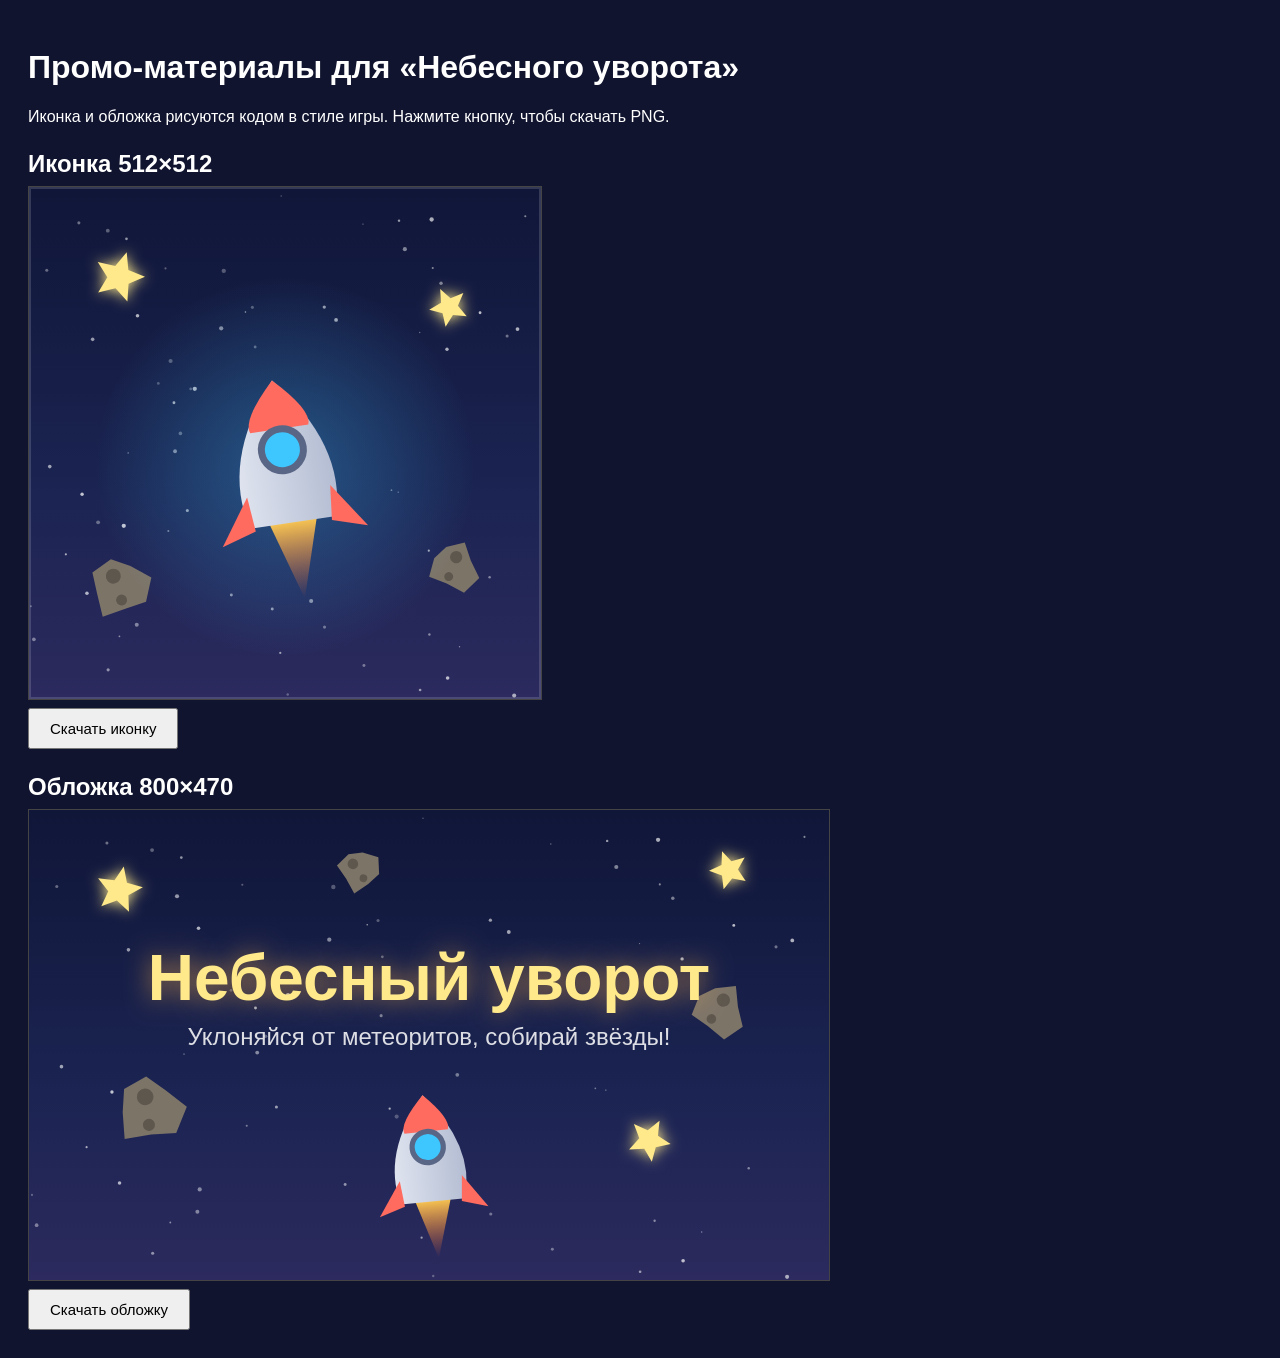
<file: tools/make-promo.html>
<!DOCTYPE html>
<html lang="ru">
<head>
<meta charset="UTF-8">
<title>Промо-материалы — Небесный уворот</title>
<style>
  body { font-family: Arial, sans-serif; background: #10142e; color: #fff; padding: 20px; }
  h2 { margin: 24px 0 8px; }
  canvas { display: block; border: 1px solid #444; margin-bottom: 8px; }
  button { padding: 10px 20px; font-size: 15px; cursor: pointer; }
</style>
</head>
<body>
  <h1>Промо-материалы для «Небесного уворота»</h1>
  <p>Иконка и обложка рисуются кодом в стиле игры. Нажмите кнопку, чтобы скачать PNG.</p>

  <h2>Иконка 512×512</h2>
  <canvas id="icon" width="512" height="512"></canvas>
  <button onclick="download('icon', 'icon-512.png')">Скачать иконку</button>

  <h2>Обложка 800×470</h2>
  <canvas id="cover" width="800" height="470"></canvas>
  <button onclick="download('cover', 'cover-800x470.png')">Скачать обложку</button>

<script>
'use strict';

function drawRocket(ctx, x, y, r, tilt) {
  ctx.save();
  ctx.translate(x, y);
  ctx.rotate(tilt || 0);

  const flame = r * 1.1;
  const fg = ctx.createLinearGradient(0, r * 0.8, 0, r * 0.8 + flame);
  fg.addColorStop(0, 'rgba(255, 200, 80, 0.95)');
  fg.addColorStop(1, 'rgba(255, 100, 40, 0)');
  ctx.fillStyle = fg;
  ctx.beginPath();
  ctx.moveTo(-r * 0.35, r * 0.75);
  ctx.lineTo(0, r * 0.8 + flame);
  ctx.lineTo(r * 0.35, r * 0.75);
  ctx.closePath();
  ctx.fill();

  const bg = ctx.createLinearGradient(-r, 0, r, 0);
  bg.addColorStop(0, '#e8ecf5');
  bg.addColorStop(1, '#aab4cc');
  ctx.fillStyle = bg;
  ctx.beginPath();
  ctx.moveTo(0, -r * 1.25);
  ctx.quadraticCurveTo(r * 0.9, -r * 0.2, r * 0.62, r * 0.8);
  ctx.lineTo(-r * 0.62, r * 0.8);
  ctx.quadraticCurveTo(-r * 0.9, -r * 0.2, 0, -r * 1.25);
  ctx.fill();

  ctx.fillStyle = '#ff6b5e';
  ctx.beginPath();
  ctx.moveTo(0, -r * 1.25);
  ctx.quadraticCurveTo(r * 0.5, -r * 0.75, r * 0.42, -r * 0.55);
  ctx.lineTo(-r * 0.42, -r * 0.55);
  ctx.quadraticCurveTo(-r * 0.5, -r * 0.75, 0, -r * 1.25);
  ctx.fill();

  ctx.fillStyle = '#3ec6ff';
  ctx.beginPath();
  ctx.arc(0, -r * 0.25, r * 0.3, 0, Math.PI * 2);
  ctx.fill();
  ctx.strokeStyle = '#5a6685';
  ctx.lineWidth = r * 0.1;
  ctx.stroke();

  ctx.fillStyle = '#ff6b5e';
  ctx.beginPath();
  ctx.moveTo(-r * 0.6, r * 0.35);
  ctx.lineTo(-r * 1.05, r * 1.0);
  ctx.lineTo(-r * 0.55, r * 0.85);
  ctx.closePath();
  ctx.fill();
  ctx.beginPath();
  ctx.moveTo(r * 0.6, r * 0.35);
  ctx.lineTo(r * 1.05, r * 1.0);
  ctx.lineTo(r * 0.55, r * 0.85);
  ctx.closePath();
  ctx.fill();

  ctx.restore();
}

function drawRock(ctx, x, y, r, rot) {
  ctx.save();
  ctx.translate(x, y);
  ctx.rotate(rot);
  ctx.fillStyle = '#7d7468';
  ctx.beginPath();
  for (let i = 0; i < 8; i++) {
    const a = (i / 8) * Math.PI * 2;
    const rr = r * (0.82 + 0.18 * Math.sin(i * 3.7 + rot));
    i === 0 ? ctx.moveTo(Math.cos(a) * rr, Math.sin(a) * rr) : ctx.lineTo(Math.cos(a) * rr, Math.sin(a) * rr);
  }
  ctx.closePath();
  ctx.fill();
  ctx.fillStyle = '#5e574d';
  ctx.beginPath();
  ctx.arc(-r * 0.3, -r * 0.2, r * 0.22, 0, Math.PI * 2);
  ctx.arc(r * 0.25, r * 0.3, r * 0.16, 0, Math.PI * 2);
  ctx.fill();
  ctx.restore();
}

function drawStar(ctx, x, y, r, rot) {
  ctx.save();
  ctx.translate(x, y);
  ctx.rotate(rot);
  ctx.shadowColor = '#ffe98a';
  ctx.shadowBlur = 14;
  ctx.fillStyle = '#ffe98a';
  ctx.beginPath();
  for (let i = 0; i < 10; i++) {
    const a = (i / 10) * Math.PI * 2 - Math.PI / 2;
    const rr = i % 2 === 0 ? r : r * 0.45;
    i === 0 ? ctx.moveTo(Math.cos(a) * rr, Math.sin(a) * rr) : ctx.lineTo(Math.cos(a) * rr, Math.sin(a) * rr);
  }
  ctx.closePath();
  ctx.fill();
  ctx.restore();
}

function sky(ctx, w, h) {
  const grad = ctx.createLinearGradient(0, 0, 0, h);
  grad.addColorStop(0, '#101638');
  grad.addColorStop(0.6, '#1b2452');
  grad.addColorStop(1, '#2c2a5e');
  ctx.fillStyle = grad;
  ctx.fillRect(0, 0, w, h);
  ctx.fillStyle = '#ffffff';
  let seed = 42;
  const rnd = () => (seed = (seed * 9301 + 49297) % 233280) / 233280;
  for (let i = 0; i < 70; i++) {
    ctx.globalAlpha = 0.25 + rnd() * 0.5;
    ctx.beginPath();
    ctx.arc(rnd() * w, rnd() * h, 0.6 + rnd() * 1.6, 0, Math.PI * 2);
    ctx.fill();
  }
  ctx.globalAlpha = 1;
}

// ---------- Иконка 512×512 ----------
(function () {
  const c = document.getElementById('icon');
  const ctx = c.getContext('2d');
  sky(ctx, 512, 512);

  drawStar(ctx, 90, 90, 26, 0.3);
  drawStar(ctx, 420, 120, 20, 0.8);
  drawRock(ctx, 90, 400, 34, 0.5);
  drawRock(ctx, 425, 380, 28, 1.2);

  // Свечение за ракетой
  const glow = ctx.createRadialGradient(256, 280, 10, 256, 280, 190);
  glow.addColorStop(0, 'rgba(62, 198, 255, 0.30)');
  glow.addColorStop(1, 'rgba(62, 198, 255, 0)');
  ctx.fillStyle = glow;
  ctx.fillRect(0, 0, 512, 512);

  drawRocket(ctx, 256, 280, 70, -0.15);

  // Рамка со скруглением, как у иконок приложений
  ctx.strokeStyle = 'rgba(255,255,255,0.15)';
  ctx.lineWidth = 2;
  ctx.strokeRect(1, 1, 510, 510);
})();

// ---------- Обложка 800×470 ----------
(function () {
  const c = document.getElementById('cover');
  const ctx = c.getContext('2d');
  sky(ctx, 800, 470);

  drawStar(ctx, 90, 80, 24, 0.2);
  drawStar(ctx, 700, 60, 20, 0.9);
  drawStar(ctx, 620, 330, 22, 0.5);
  drawRock(ctx, 120, 300, 38, 0.7);
  drawRock(ctx, 690, 200, 30, 1.4);
  drawRock(ctx, 330, 60, 24, 0.2);

  // Заголовок
  ctx.textAlign = 'center';
  ctx.fillStyle = '#ffe98a';
  ctx.font = '800 64px "Segoe UI", Arial, sans-serif';
  ctx.shadowColor = 'rgba(255, 179, 71, 0.6)';
  ctx.shadowBlur = 24;
  ctx.fillText('Небесный уворот', 400, 190);
  ctx.shadowBlur = 0;

  ctx.fillStyle = 'rgba(255,255,255,0.85)';
  ctx.font = '24px "Segoe UI", Arial, sans-serif';
  ctx.fillText('Уклоняйся от метеоритов, собирай звёзды!', 400, 235);

  drawRocket(ctx, 400, 350, 52, -0.1);
})();

function download(canvasId, filename) {
  const a = document.createElement('a');
  a.download = filename;
  a.href = document.getElementById(canvasId).toDataURL('image/png');
  a.click();
}
</script>
</body>
</html>
</file>
